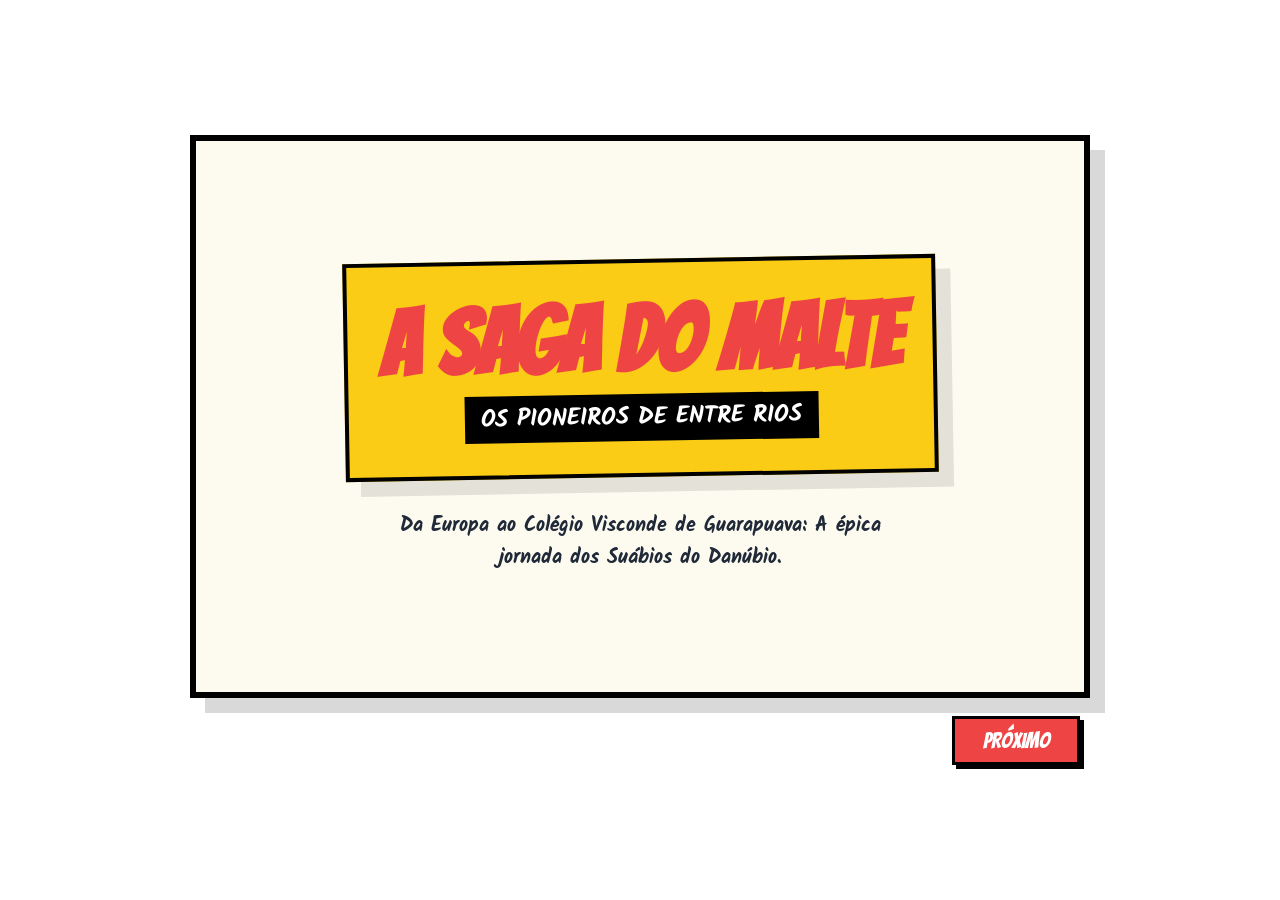
<file: HQ/hq.html>
<!DOCTYPE html>
<html lang="pt-br">
<head>
    <meta charset="UTF-8">
    <meta name="viewport" content="width=device-width, initial-scale=1.0">
    <title>A Saga do Malte - HQ Histórica</title>
    <meta name="description" content="História em quadrinhos sobre a trajetória dos pioneiros de Entre Rios e a cadeia do malte.">
    <link rel="preconnect" href="https://fonts.googleapis.com">
    <link rel="preconnect" href="https://fonts.gstatic.com" crossorigin>
    <link href="https://fonts.googleapis.com/css2?family=Bangers&family=Kalam:wght@400;700&family=Permanent+Marker&display=swap" rel="stylesheet">

    <style>
        :root {
            --comic-yellow: #facc15;
            --comic-red: #ef4444;
            --comic-red-dark: #dc2626;
            --comic-paper: #fdfaf0;
            --comic-caption: #fffce0;
            --comic-ink: #000;
            --comic-white: #fff;
            --comic-gray: #555;
            --comic-text: #1f2937;
            --comic-panel-bg: #e5e7eb;
            --comic-shadow: 15px 15px 0 rgba(0, 0, 0, 0.15);
            --comic-panel-shadow: 3px 3px 0 var(--comic-ink);
            --comic-gap: 12px;
            --comic-padding: 25px;
            --comic-border: 6px;
            --contrast-bg: #000;
            --contrast-surface: #111;
            --contrast-hover: #222;
            --contrast-text: #fff;
            --contrast-accent: #ff0;
        }

        * {
            box-sizing: border-box;
        }

        html {
            font-size: 100%;
            min-height: 100%;
        }

        body {
            min-height: 100dvh;
            margin: 0;
            padding: 20px;
            display: flex;
            align-items: center;
            justify-content: center;
            overflow-x: hidden;
            background: transparent;
            color: var(--comic-ink);
            font-family: 'Kalam', cursive;
        }

        button {
            font: inherit;
        }

        :focus-visible {
            outline: 3px solid var(--comic-yellow);
            outline-offset: 3px;
        }

        .sr-only {
            position: absolute;
            width: 1px;
            height: 1px;
            padding: 0;
            margin: -1px;
            overflow: hidden;
            clip: rect(0, 0, 0, 0);
            white-space: nowrap;
            border: 0;
        }

        .main-wrapper {
            width: min(100%, 900px);
            display: flex;
            flex-direction: column;
            align-items: center;
            gap: 18px;
        }

        .comic-container {
            width: 100%;
            aspect-ratio: 16 / 10;
            position: relative;
            overflow: hidden;
            background: var(--comic-paper);
            border: var(--comic-border) solid var(--comic-ink);
            box-shadow: var(--comic-shadow);
        }

        .page {
            position: absolute;
            inset: 0;
            display: none;
            width: 100%;
            height: 100%;
            padding: var(--comic-padding);
            background: var(--comic-paper);
            animation: pageFlip 0.45s ease-out;
        }

        .page.active:not([hidden]) {
            display: flex;
            flex-direction: column;
        }

        @keyframes pageFlip {
            from {
                opacity: 0;
                transform: scale(0.98);
            }

            to {
                opacity: 1;
                transform: scale(1);
            }
        }

        .panel-grid {
            height: 100%;
            display: grid;
            grid-template-columns: repeat(12, minmax(0, 1fr));
            grid-template-rows: repeat(3, minmax(0, 1fr));
            gap: var(--comic-gap);
        }

        .comic-panel {
            position: relative;
            overflow: hidden;
            min-width: 0;
            min-height: 0;
            border: 3px solid var(--comic-ink);
            background-color: var(--comic-panel-bg);
            background-size: cover;
            background-position: center;
            box-shadow: var(--comic-panel-shadow);
        }

        .panel-full {
            grid-column: 1 / -1;
            grid-row: 1 / -1;
        }

        .panel-wide {
            grid-column: span 7;
            grid-row: 1 / -1;
        }

        .panel-narrow {
            grid-column: span 5;
            grid-row: 1 / -1;
        }

        .panel-half {
            grid-column: span 6;
            grid-row: 1 / -1;
        }

        .panel-top {
            grid-column: 1 / -1;
            grid-row: span 2;
        }

        .panel-bottom {
            grid-column: 1 / -1;
            grid-row: span 1;
        }

        #img_chegada { background-image: url('./imagens/hq_agraria_painel_3.png'); }
        #img_trem { background-image: url('./imagens/hq_agraria_painel_1.png'); }
        #img_caminhao { background-image: url('./imagens/hq_agraria_painel_2.png'); }
        #img_colegio { background-image: url('./imagens/hq_agraria_painel_4.png'); }
        #img_colonias { background-image: url('./imagens/hq_agraria_painel_6.png'); }
        #img_trabalho { background-image: url('./imagens/hq_agraria_painel_5.png'); }
        #img_uniao { background-image: url('./imagens/hq_agraria_painel_7.png'); }
        #img_cevada { background-image: url('./imagens/hq_agraria_painel_8.png'); }
        #img_fabrica { background-image: url('./imagens/hq_agraria_painel_9.png'); }
        #img_brinde { background-image: url('./imagens/hq_agraria_painel_10.png'); }

        .caption-box,
        .bubble {
            overflow-wrap: anywhere;
        }

        .caption-box {
            position: absolute;
            z-index: 10;
            max-width: min(76%, 520px);
            padding: 8px 12px;
            background: var(--comic-caption);
            border: 2px solid var(--comic-ink);
            color: var(--comic-ink);
            font-family: 'Permanent Marker', cursive;
            font-size: 0.85rem;
            line-height: 1.2;
            box-shadow: 2px 2px 0 var(--comic-ink);
        }

        .caption-top-left {
            top: 0;
            left: 0;
            border-top: none;
            border-left: none;
        }

        .caption-bottom-right {
            right: 0;
            bottom: 0;
            border-right: none;
            border-bottom: none;
        }

        .caption-contrast {
            background: var(--comic-ink);
            color: var(--comic-white);
        }

        .bubble {
            position: absolute;
            z-index: 20;
            max-width: 170px;
            padding: 8px 12px;
            border: 2px solid var(--comic-ink);
            border-radius: 15px;
            background: var(--comic-white);
            color: var(--comic-ink);
            filter: drop-shadow(2px 2px 0 rgba(0, 0, 0, 0.1));
            font-weight: 700;
            font-size: 0.8rem;
            line-height: 1.2;
            text-align: center;
        }

        .bubble::after {
            content: "";
            position: absolute;
            left: 20px;
            bottom: -10px;
            width: 0;
            border-width: 10px 10px 0;
            border-style: solid;
            border-color: var(--comic-ink) transparent;
        }

        .bubble-top-right {
            top: 4rem;
            right: 2.5rem;
        }

        .bubble-top-left {
            top: 5rem;
            left: 2.5rem;
        }

        .bubble-small-top-right {
            top: 2.5rem;
            right: 1rem;
        }

        .bubble-bottom-left {
            bottom: 2.5rem;
            left: 1rem;
        }

        .bubble-bottom-right {
            right: 2.5rem;
            bottom: 1rem;
        }

        .bubble-abrigo {
            max-width: 150px;
        }

        .nav-bar {
            width: 100%;
            display: flex;
            justify-content: space-between;
            gap: 14px;
            padding: 0 10px;
        }

        .nav-btn {
            min-width: 128px;
            min-height: 46px;
            padding: 10px 24px;
            border: 3px solid var(--comic-ink);
            background: var(--comic-red);
            color: var(--comic-white);
            cursor: pointer;
            box-shadow: 4px 4px 0 var(--comic-ink);
            font-family: 'Bangers', cursive;
            font-size: 1.35rem;
            letter-spacing: 0;
            transition: transform 0.2s ease, box-shadow 0.2s ease, background-color 0.2s ease;
        }

        .nav-btn:hover {
            transform: translate(-2px, -2px);
            box-shadow: 6px 6px 0 var(--comic-ink);
            background: var(--comic-red-dark);
        }

        .btn-prev {
            background: var(--comic-gray);
        }

        .is-invisible {
            visibility: hidden;
        }

        .cover-content,
        .final-content {
            height: 100%;
            display: flex;
            flex-direction: column;
            align-items: center;
            justify-content: center;
            padding: 24px;
            text-align: center;
        }

        .title-card {
            max-width: 100%;
            padding: 2rem;
            border: 4px solid var(--comic-ink);
            background: var(--comic-yellow);
            box-shadow: 15px 15px 0 rgba(0, 0, 0, 0.1);
            transform: rotate(-1deg);
        }

        .cover-title,
        .final-title {
            margin: 0;
            color: var(--comic-red);
            font-family: 'Bangers', cursive;
            font-weight: 700;
            line-height: 1;
        }

        .cover-title {
            font-size: 5.7rem;
        }

        .cover-subtitle {
            display: inline-block;
            margin: 8px 0 0;
            padding: 4px 16px;
            background: var(--comic-ink);
            color: var(--comic-white);
            font-size: 1.5rem;
            font-weight: 700;
            text-transform: uppercase;
        }

        .cover-description {
            max-width: 540px;
            margin: 32px 0 0;
            color: var(--comic-text);
            font-size: 1.25rem;
            font-weight: 700;
        }

        .final-image {
            width: 100%;
            height: 16rem;
            margin-bottom: 16px;
        }

        .final-title {
            font-size: 4.5rem;
        }

        .final-note {
            margin-top: 16px;
            padding: 16px;
            border: 4px solid var(--comic-ink);
            background: var(--comic-yellow);
            transform: rotate(1deg);
        }

        .final-note p {
            margin: 0;
            font-size: 1.25rem;
            font-weight: 700;
            text-transform: uppercase;
        }

        body.high-contrast {
            background: var(--contrast-bg);
            color: var(--contrast-text);
        }

        body.high-contrast .comic-container,
        body.high-contrast .page {
            background: var(--contrast-bg);
            border-color: var(--contrast-text);
            box-shadow: none;
        }

        body.high-contrast .comic-panel {
            background-color: var(--contrast-surface);
            border-color: var(--contrast-text);
            box-shadow: none;
        }

        body.high-contrast .caption-box,
        body.high-contrast .bubble,
        body.high-contrast .title-card,
        body.high-contrast .final-note {
            background: var(--contrast-surface);
            color: var(--contrast-text);
            border-color: var(--contrast-text);
            box-shadow: none;
            filter: none;
        }

        body.high-contrast .cover-title,
        body.high-contrast .final-title,
        body.high-contrast .cover-description,
        body.high-contrast .cover-subtitle {
            color: var(--contrast-accent);
        }

        body.high-contrast .cover-subtitle,
        body.high-contrast .caption-contrast {
            background: var(--contrast-bg);
        }

        body.high-contrast .nav-btn {
            background: var(--contrast-surface);
            color: var(--contrast-text);
            border-color: var(--contrast-text);
            box-shadow: none;
        }

        body.high-contrast .nav-btn:hover,
        body.high-contrast .nav-btn:focus-visible {
            background: var(--contrast-hover);
            color: var(--contrast-accent);
            border-color: var(--contrast-accent);
        }

        body.high-contrast .bubble::after {
            border-color: var(--contrast-text) transparent;
        }

        @media (prefers-reduced-motion: reduce) {
            *,
            *::before,
            *::after {
                transition-duration: 0.01ms !important;
                animation-duration: 0.01ms !important;
                animation-iteration-count: 1 !important;
            }
        }

        @media (max-width: 720px) {
            :root {
                --comic-padding: 18px;
                --comic-gap: 10px;
                --comic-border: 5px;
            }

            body {
                padding: 12px;
            }

            .main-wrapper {
                gap: 14px;
            }

            .comic-container {
                height: calc(100dvh - 82px);
                min-height: 330px;
                aspect-ratio: auto;
            }

            .cover-title {
                font-size: 4rem;
            }

            .cover-subtitle,
            .cover-description,
            .final-note p {
                font-size: 1rem;
            }

            .final-title {
                font-size: 3.4rem;
            }

            .caption-box {
                max-width: calc(100% - 16px);
                font-size: 0.74rem;
            }

            .bubble {
                max-width: 58%;
                font-size: 0.72rem;
            }
        }

        @media (max-width: 560px) {
            :root {
                --comic-padding: 12px;
                --comic-gap: 8px;
                --comic-border: 4px;
            }

            body {
                padding: 8px;
            }

            .comic-container {
                height: calc(100dvh - 72px);
                min-height: 280px;
                box-shadow: 8px 8px 0 rgba(0, 0, 0, 0.15);
            }

            .panel-grid {
                grid-template-columns: 1fr;
                grid-template-rows: none;
                grid-auto-rows: minmax(0, 1fr);
            }

            .panel-full,
            .panel-wide,
            .panel-narrow,
            .panel-half,
            .panel-top,
            .panel-bottom {
                grid-column: 1 / -1;
                grid-row: auto;
            }

            .comic-panel {
                border-width: 2px;
                box-shadow: 2px 2px 0 var(--comic-ink);
            }

            .caption-box {
                padding: 5px 7px;
                font-size: 0.65rem;
            }

            .bubble {
                max-width: 64%;
                padding: 5px 7px;
                border-radius: 12px;
                font-size: 0.66rem;
            }

            .bubble::after {
                display: none;
            }

            .bubble-top-right,
            .bubble-small-top-right {
                top: auto;
                right: 0.5rem;
                bottom: 0.5rem;
            }

            .bubble-top-left,
            .bubble-bottom-left {
                top: auto;
                left: 0.5rem;
                bottom: 0.5rem;
            }

            .bubble-abrigo {
                max-width: 46%;
                bottom: 3.2rem;
            }

            .bubble-bottom-right {
                right: 0.5rem;
                bottom: 0.5rem;
            }

            .title-card {
                padding: 1.1rem;
                box-shadow: 8px 8px 0 rgba(0, 0, 0, 0.1);
            }

            .cover-content,
            .final-content {
                padding: 12px;
            }

            .cover-title {
                font-size: 2.6rem;
            }

            .cover-subtitle {
                padding: 4px 10px;
                font-size: 0.85rem;
            }

            .cover-description {
                margin-top: 18px;
                font-size: 0.95rem;
                line-height: 1.25;
            }

            .final-image {
                height: 9rem;
            }

            .final-title {
                font-size: 2.8rem;
            }

            .final-note {
                padding: 10px;
            }

            .nav-bar {
                gap: 10px;
                padding: 0;
            }

            .nav-btn {
                flex: 1;
                min-width: 0;
                min-height: 42px;
                padding: 8px 10px;
                font-size: 1rem;
                box-shadow: 3px 3px 0 var(--comic-ink);
            }
        }

        @media (max-width: 380px) {
            .comic-container {
                min-height: 250px;
            }

            .caption-box {
                font-size: 0.58rem;
                line-height: 1.15;
            }

            .bubble {
                max-width: 70%;
                font-size: 0.6rem;
            }

            .cover-title {
                font-size: 2.2rem;
            }

            .cover-description {
                font-size: 0.86rem;
            }

            .final-title {
                font-size: 2.35rem;
            }
        }
    </style>
</head>
<body>
    <main class="main-wrapper" aria-label="História em quadrinhos A Saga do Malte">
        <div class="comic-container" id="comic-pages" aria-live="polite">
            <section class="page active" id="p0" aria-label="Capa">
                <div class="cover-content">
                    <div class="title-card">
                        <h1 class="cover-title">A SAGA DO MALTE</h1>
                        <p class="cover-subtitle">Os Pioneiros de Entre Rios</p>
                    </div>
                    <p class="cover-description">Da Europa ao Colégio Visconde de Guarapuava: A épica jornada dos Suábios do Danúbio.</p>
                </div>
            </section>

            <section class="page" id="p1" aria-label="Chegada ao Brasil" hidden>
                <div class="panel-grid">
                    <div class="comic-panel panel-full" id="img_chegada">
                        <div class="caption-box caption-top-left">Junho de 1951. O Porto de Santos recebe os primeiros 222 pioneiros suábios.</div>
                        <div class="bubble bubble-top-right">Adeus, velho mundo. Brasil, aqui depositamos nossa esperança!</div>
                    </div>
                </div>
            </section>

            <section class="page" id="p2" aria-label="Viagem até Guarapuava" hidden>
                <div class="panel-grid">
                    <div class="comic-panel panel-wide" id="img_trem">
                        <div class="caption-box caption-top-left">Seguimos pelos trilhos da Estrada de Ferro até a Estação de Góis Artigas.</div>
                    </div>
                    <div class="comic-panel panel-narrow" id="img_caminhao">
                        <div class="bubble bubble-bottom-left">O trajeto final é duro, de caminhão ou a pé.</div>
                    </div>
                </div>
            </section>

            <section class="page" id="p3" aria-label="Primeiro abrigo em Guarapuava" hidden>
                <div class="panel-grid">
                    <div class="comic-panel panel-full" id="img_colegio">
                        <div class="caption-box caption-top-left">Guarapuava nos acolhe no Colégio de Aplicação Visconde de Guarapuava.</div>
                        <div class="bubble bubble-top-left bubble-abrigo">Este é nosso abrigo provisório enquanto preparamos a terra.</div>
                        <div class="caption-box caption-bottom-right caption-contrast">Entre 1951 e 1952, o Colégio foi o primeiro lar de muitos.</div>
                    </div>
                </div>
            </section>

            <section class="page" id="p4" aria-label="Formação das colônias" hidden>
                <div class="panel-grid">
                    <div class="comic-panel panel-top" id="img_colonias">
                        <div class="caption-box caption-top-left">Partimos para as cinco colônias: Vitória, Jordãozinho, Cachoeira, Socorro e Samambaia.</div>
                        <div class="bubble bubble-bottom-right">Hora de erguer nossas casas e colonizar!</div>
                    </div>
                    <div class="comic-panel panel-bottom" id="img_trabalho">
                        <div class="caption-box caption-bottom-right">O trabalho braçal era a única forma de domar o campo.</div>
                    </div>
                </div>
            </section>

            <section class="page" id="p5" aria-label="Cooperativa Agrária e cevada" hidden>
                <div class="panel-grid">
                    <div class="comic-panel panel-half" id="img_uniao">
                        <div class="caption-box caption-top-left">Somente unidos venceríamos. Nasce a Cooperativa Agrária.</div>
                    </div>
                    <div class="comic-panel panel-half" id="img_cevada">
                        <div class="bubble bubble-small-top-right">O malte da Agrária será conhecido no mundo todo!</div>
                    </div>
                </div>
            </section>

            <section class="page" id="p6" aria-label="Fábrica e tecnologia" hidden>
                <div class="panel-grid">
                    <div class="comic-panel panel-full" id="img_fabrica">
                        <div class="caption-box caption-top-left">Hoje, Entre Rios é a capital mundial do malte de excelência.</div>
                        <div class="bubble bubble-bottom-left">Tecnologia de ponta com o DNA dos pioneiros!</div>
                    </div>
                </div>
            </section>

            <section class="page" id="p7" aria-label="Encerramento" hidden>
                <div class="final-content">
                    <div class="comic-panel final-image" id="img_brinde"></div>
                    <h2 class="final-title">PROST!</h2>
                    <div class="final-note">
                        <p>A história dos suábios e da Agrária em cada gole.</p>
                    </div>
                </div>
            </section>
        </div>

        <nav class="nav-bar" aria-label="Navegação da história em quadrinhos">
            <button class="nav-btn btn-prev is-invisible" type="button" data-page-step="-1" id="prevBtn" aria-controls="comic-pages">ANTERIOR</button>
            <span class="sr-only" id="pageStatus" aria-live="polite"></span>
            <button class="nav-btn btn-next" type="button" data-page-step="1" id="nextBtn" aria-controls="comic-pages">PRÓXIMO</button>
        </nav>
    </main>

    <script>
        const MIN_FONT_SIZE = 14;
        const MAX_FONT_SIZE = 20;
        const pages = document.querySelectorAll('.page');
        const prevButton = document.getElementById('prevBtn');
        const nextButton = document.getElementById('nextBtn');
        const pageStatus = document.getElementById('pageStatus');
        const panelImages = [
            './imagens/hq_agraria_painel_1.png',
            './imagens/hq_agraria_painel_2.png',
            './imagens/hq_agraria_painel_3.png',
            './imagens/hq_agraria_painel_4.png',
            './imagens/hq_agraria_painel_5.png',
            './imagens/hq_agraria_painel_6.png',
            './imagens/hq_agraria_painel_7.png',
            './imagens/hq_agraria_painel_8.png',
            './imagens/hq_agraria_painel_9.png',
            './imagens/hq_agraria_painel_10.png'
        ];
        let currentPage = 0;

        function preloadPanelImages() {
            panelImages.forEach((src) => {
                const image = new Image();
                image.src = src;
            });
        }

        function limitFontSize(fontSize) {
            const numericFontSize = Number(fontSize);

            if (!Number.isFinite(numericFontSize)) return 16;

            return Math.min(MAX_FONT_SIZE, Math.max(MIN_FONT_SIZE, numericFontSize));
        }

        function applyAccessibilityState(state) {
            if (!state || state.type !== 'accessibility-state') return;

            document.documentElement.style.fontSize = `${limitFontSize(state.fontSize)}px`;
            document.body.classList.toggle('high-contrast', Boolean(state.highContrast));
        }

        function updatePageButtons() {
            const isFirstPage = currentPage === 0;
            const isLastPage = currentPage === pages.length - 1;

            prevButton.classList.toggle('is-invisible', isFirstPage);
            prevButton.disabled = isFirstPage;
            prevButton.setAttribute('aria-hidden', String(isFirstPage));
            nextButton.textContent = isLastPage ? 'RECOMEÇAR' : 'PRÓXIMO';
            nextButton.setAttribute('aria-label', isLastPage ? 'Recomeçar história em quadrinhos' : 'Próxima página da história');

            if (pageStatus) {
                pageStatus.textContent = `Página ${currentPage + 1} de ${pages.length}`;
            }
        }

        function updatePageAccessibility() {
            pages.forEach((page, index) => {
                const isActive = index === currentPage;

                page.hidden = !isActive;
                page.setAttribute('aria-hidden', String(!isActive));
            });
        }

        function showPage(index) {
            pages[currentPage].classList.remove('active');
            currentPage = index;
            pages[currentPage].classList.add('active');
            updatePageButtons();
            updatePageAccessibility();
        }

        function changePage(step) {
            const nextPage = (currentPage + step + pages.length) % pages.length;
            showPage(nextPage);
        }

        document.querySelectorAll('[data-page-step]').forEach((button) => {
            button.addEventListener('click', () => {
                changePage(Number(button.dataset.pageStep));
            });
        });

        document.addEventListener('keydown', (event) => {
            if (event.key === 'ArrowRight') changePage(1);
            if (event.key === 'ArrowLeft' && currentPage > 0) changePage(-1);
        });

        window.addEventListener('message', (event) => {
            applyAccessibilityState(event.data);
        });

        preloadPanelImages();
        updatePageButtons();
        updatePageAccessibility();
    </script>
</body>
</html>
</file>
